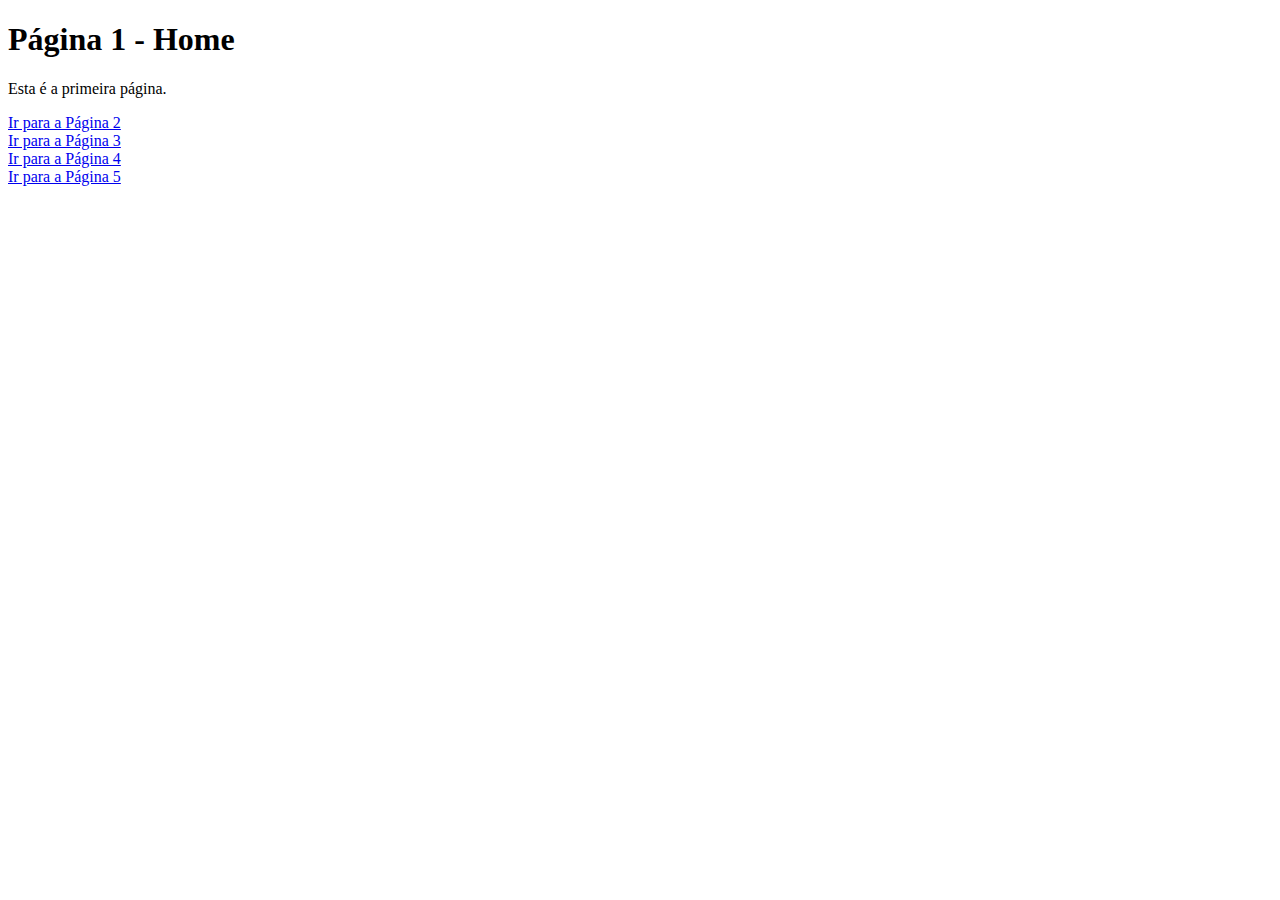
<file: alternarPaginas/index.html>
<!DOCTYPE html>
<html>

<head>
    <title>Página 1</title>
</head>

<style>
body {
  background-image:  url("https://wallpapers.com/images/featured/shrek-4ibeouacwvi03rsx.jpg")
    }       
</style>    

    <h1>Página 1 - Home</h1>
    <p>Esta é a primeira página.</p>
    <a href="pagina2.html">Ir para a Página 2</a><br> 
    <a href="pagina3.html">Ir para a Página 3</a><br> 
    <a href="pagina4.html">Ir para a Página 4</a><br> 
    <a href="pagina5.html">Ir para a Página 5</a><br> 
</body>

</html>
</file>
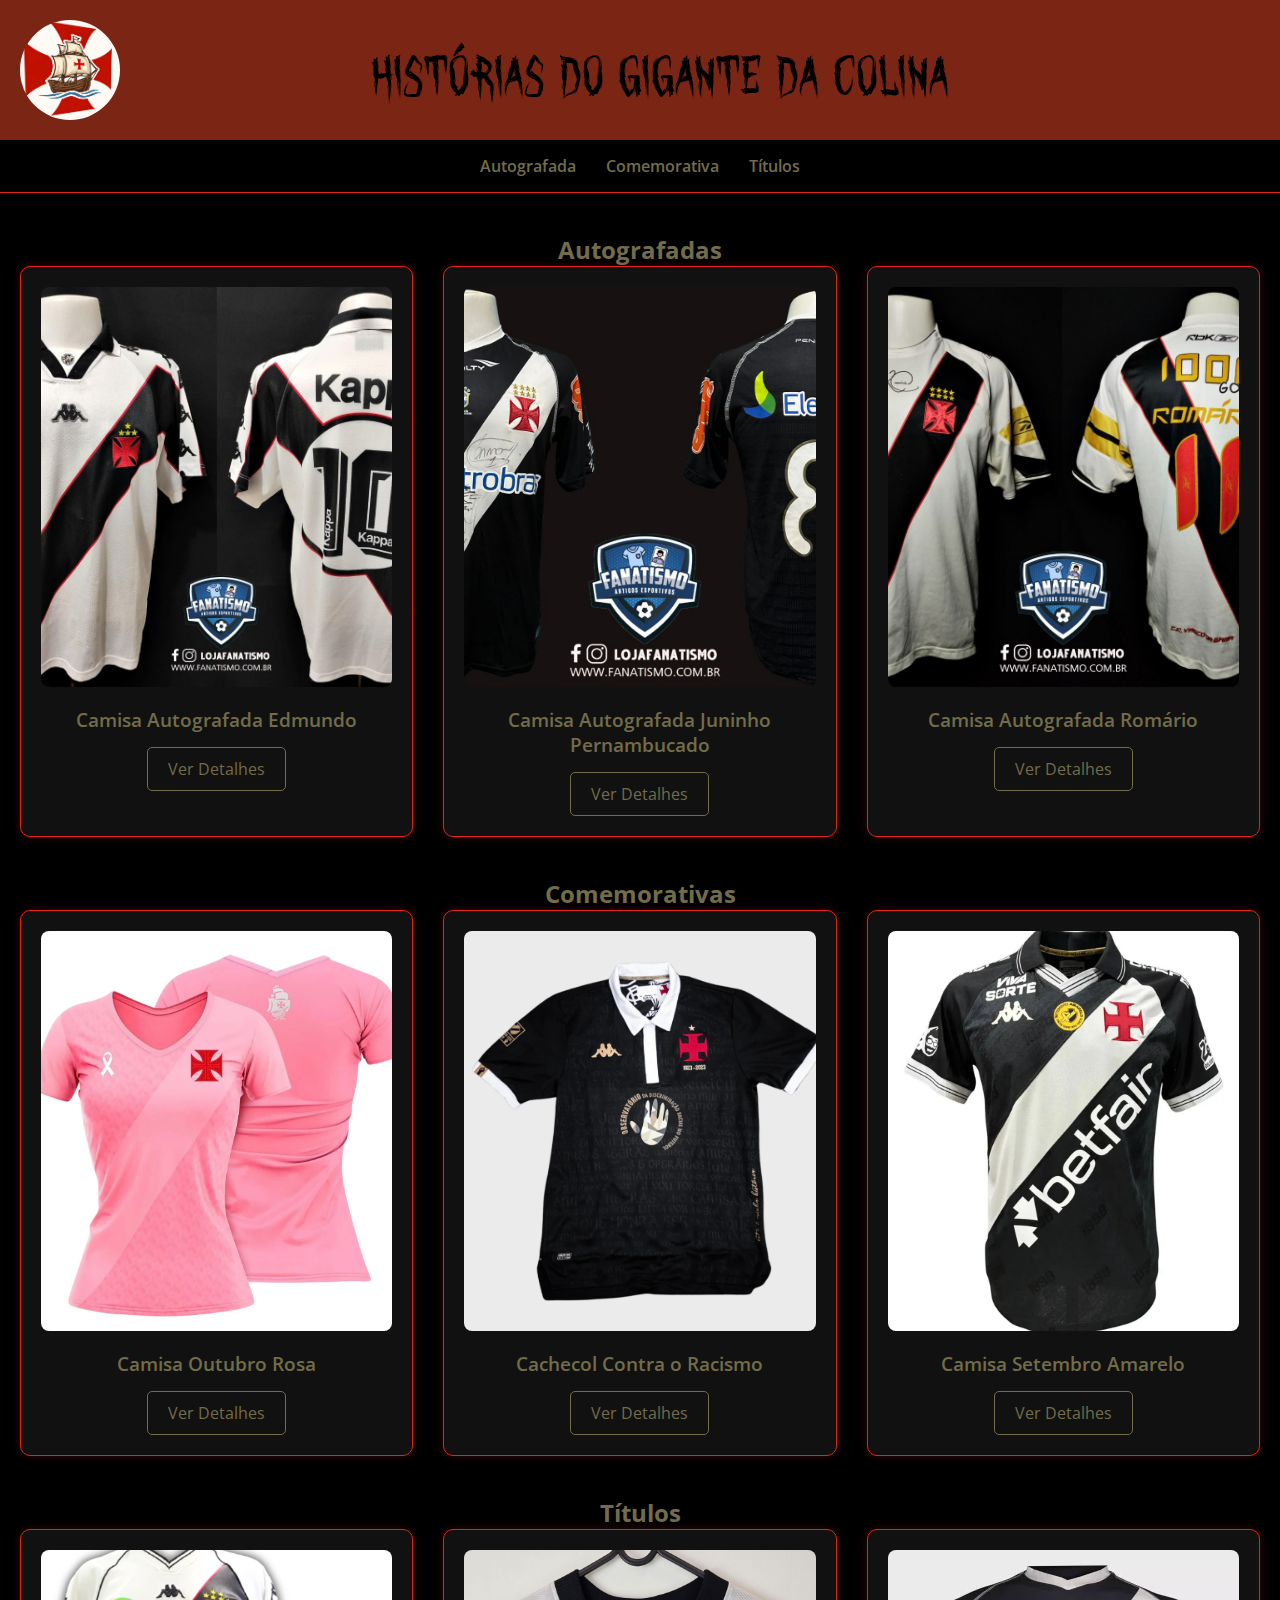
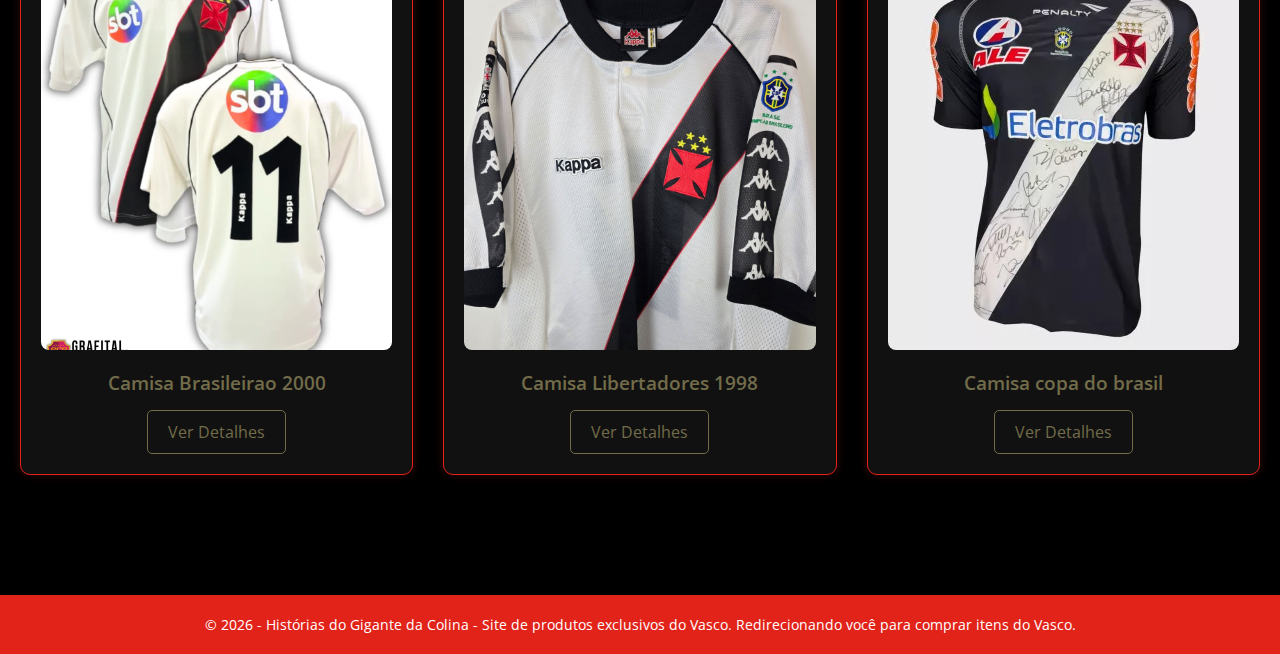
<file: siteVasco/index.html>
<!DOCTYPE html>
<html lang="pt-BR">
<head>
  <meta charset="UTF-8">
  <meta name="viewport" content="width=device-width, initial-scale=1.0">

  <!-- Fonte principal -->
  <link href="https://fonts.googleapis.com/css2?family=Open+Sans:wght@300;400;600&display=swap" rel="stylesheet">
  <link rel="stylesheet" href="styles.css">
  <!-- Fonte do título -->
  <style>
    @font-face {
      font-family: 'Crimson Ritual';
      src: url('https://www.fontspace.com/download/CrimsonRitual.ttf');
    }
  </style>

  <title>Histórias do Gigante da Colina</title>


</head>

<body>

  <!-- HEADER -->
  <header>
    <div class="logo">
    </div>
    <div class="title">Histórias do Gigante da Colina</div>
    <div style="width:60px;"></div>
  </header>

  <!-- NAV -->
  <nav>
    <a href="#autografadas">Autografada</a>
    <a href="#comemorativa">Comemorativa</a>
    <a href="#titulos">Títulos</a>

  </nav>

  <!-- MAIN -->
  <div class="container">

    <!-- AUTOGRAFADAS -->
    <h2 id="autografadas">Autografadas</h2>
    <div class="grid">
      <div class="card" >
        <img src="img/edmundo.jpg" alt="Item">
        <h3>Camisa Autografada Edmundo</h3>
        <a target="_blank" 
        href="https://fanatismo.com.br/produto/camisa-do-vasco-oficial-ii-kappa-1997-10-edmundo-g/?srsltid=AfmBOoqKqdXi732Bdg9G74PeGV_FPdHBwlYzzEHuZXDyCJxdMSANcIhb">Ver Detalhes</a>
      </div>
  
      <div class="card">
        <img src="img/juninho.jpeg" alt="Item">
        <h3>Camisa Autografada Juninho Pernambucado</h3>
        <a target="_blank"
         href="https://fanatismo.com.br/produto/camisa-do-vasco-oficial-ii-kappa-1999-2000-8-juninho-pernambucano-m/?srsltid=AfmBOorXlKmbGKoZAOFzk33xtRclYqR9_7WVsrKMCkzqiyZzzC6yQdat">Ver Detalhes</a>
      </div>
  
      <div class="card">
        <img src="img/romario.jpeg" alt="Item">
        <h3>Camisa Autografada Romário</h3>
        <a target="_blank"
        href="https://fanatismo.com.br/produto/camisa-do-vasco-oficial-ii-reebok-2007-11-romario-1000-gols-m/?srsltid=AfmBOopWEspL0gkrWcmMDXqDYunYabUSQN6jIMVwRoh3M6hr81dNfvO1">Ver Detalhes</a>
      </div>
    </div>
  
    <!-- COMEMORATIVAS -->
    <h2 id="comemorativa">Comemorativas</h2>
    <div class="grid">
      <div class="card">
        <img src="img/outubro_rosa.webp" alt="Item">
        <h3>Camisa Outubro Rosa</h3>
        <a target="_blank" 
        href="https://www.vascoboutique.com.br/oficial-kappa/blusa-vasco-supporter-details-feminina-rosa?srsltid=AfmBOoqJSdyxtwdhcQJ8JBVnnYj7guthkGsVv16p4-_VuxX-F_bI6nhn">Ver Detalhes</a>
      </div>
  
      <div class="card">
        <img src="img/racismo.jpg" alt="Item">
        <h3>Cachecol Contra o Racismo</h3>
        <a target="_blank"
         href="https://www.vascoboutique.com.br/oficial-kappa/camisa-vasco-respeito-e-igualdade-all-black-kappa-plus-size?srsltid=AfmBOooSH4rGYMkB2uKSKrTwEeMqK7hGqveYaJfhJnd2L6bxjtmHqgZt">Ver Detalhes</a>
      </div>
  
      <div class="card">
        <img src="img/setembro_amarelo.webp" alt="Item">
        <h3>Camisa Setembro Amarelo</h3>
        <a target="_blank" 
        href="https://www.netshoes.com.br/p/camiseta-kappa-vasco-goleiro-22-ii-amarelo-D24-704I-030">Ver Detalhes</a>
      </div>
    </div>
  
    <!-- TÍTULOS -->
    <h2 id="titulos">Títulos</h2>
    <div class="grid">
      <div class="card">
        <img src="img/brasileirao2000.webp" alt="Item">
        <h3>Camisa Brasileirao 2000</h3>
        <a target="_blank" 
        href="https://www.futfanatics.com.br/camisa-vasco-retro-2000-mercosul?parceiro=2934&variant_id=1419097">Ver Detalhes</a>
      </div>
  
      <div class="card">
        <img src="img/libertadores.jpg" alt="Item">
        <h3>Camisa Libertadores 1998</h3>
        <a target="_blank"
        href="https://produto.mercadolivre.com.br/MLB-4311727187-camisa-kappa-vasco-i-retr-1998-masculina-edico-limitada-_JM?matt_tool=16979554&matt_word=&matt_source=google&matt_campaign_id=23351282312&matt_ad_group_id=191545521282&matt_match_type=&matt_network=g&matt_device=c&matt_creative=787749871164&matt_keyword=&matt_ad_position=&matt_ad_type=pla&matt_merchant_id=5589524842&matt_product_id=MLB4311727187&matt_product_partition_id=2388138760750&matt_target_id=pla-2388138760750&cq_src=google_ads&cq_cmp=23351282312&cq_net=g&cq_plt=gp&cq_med=pla&gad_source=4&gad_campaignid=23351282312&gbraid=0AAAAAD93qcAFr9p4oaQZqQcepAqiTc10r&gclid=CjwKCAjwnN3OBhA8EiwAfpTYenbwn8ThV8ZlqciMQfsXKoDRq1Vv7XoZRof66hepsYf64Zm-kYRIexoCaFoQAvD_BwE">Ver Detalhes</a>
      </div>
  
      <div class="card">
        <img src="img/copa_do_brasil.webp" alt="Item">
        <h3>Camisa copa do brasil</h3>
        <a  target="_blank"
          href="https://www.enjoei.com.br/p/camisa-vasco-x-brasil-dupla-face-139574300?ssqi=702dbe829f29bf1c74d776df811649a1&rsid=2cccd6cb-6b34-4a53-a499-9f6ebbaf2432-1775174400228&rsp=1&rspix=2&vid=0e1dd045-2b07-4229-afbf-3c090da49744">Ver Detalhes</a>
      </div>
    </div>
  
  </div>

  <!-- FOOTER -->
  <footer>
    © 2026 - Histórias do Gigante da Colina - Site de produtos exclusivos do Vasco. Redirecionando você para comprar itens do Vasco.
  </footer>

</body>
</html>
</file>
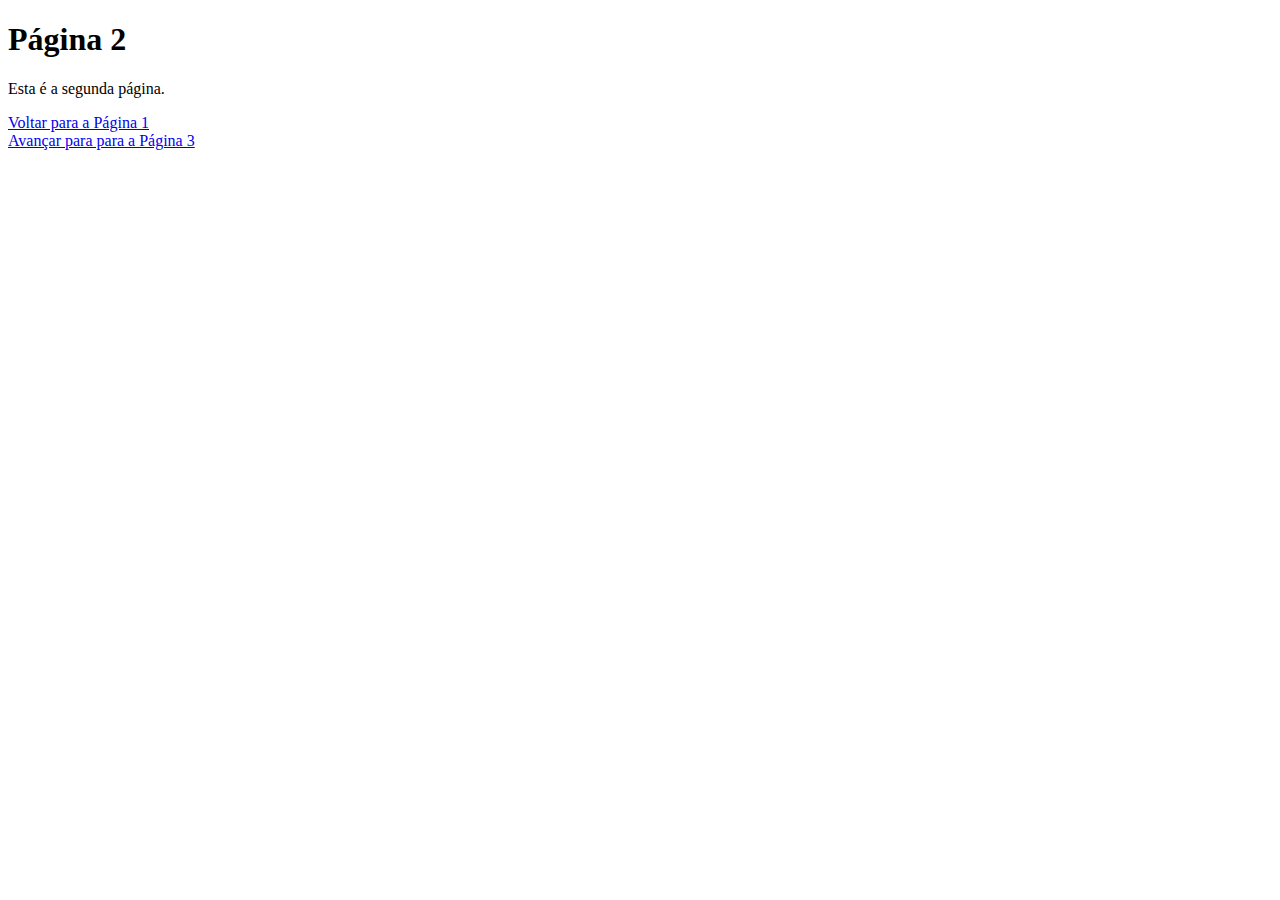
<file: alternarPaginas/pagina2.html>
<!DOCTYPE html>
<html>
<head>
    <title>Página 2</title>
</head>
<body>
    <h1>Página 2</h1>
    <p>Esta é a segunda página.</p>
    <a href="index.html">Voltar para a Página 1</a> <br>    
     <a href="pagina3.html">Avançar para para a Página 3</a>
</body>
</html>
</file>
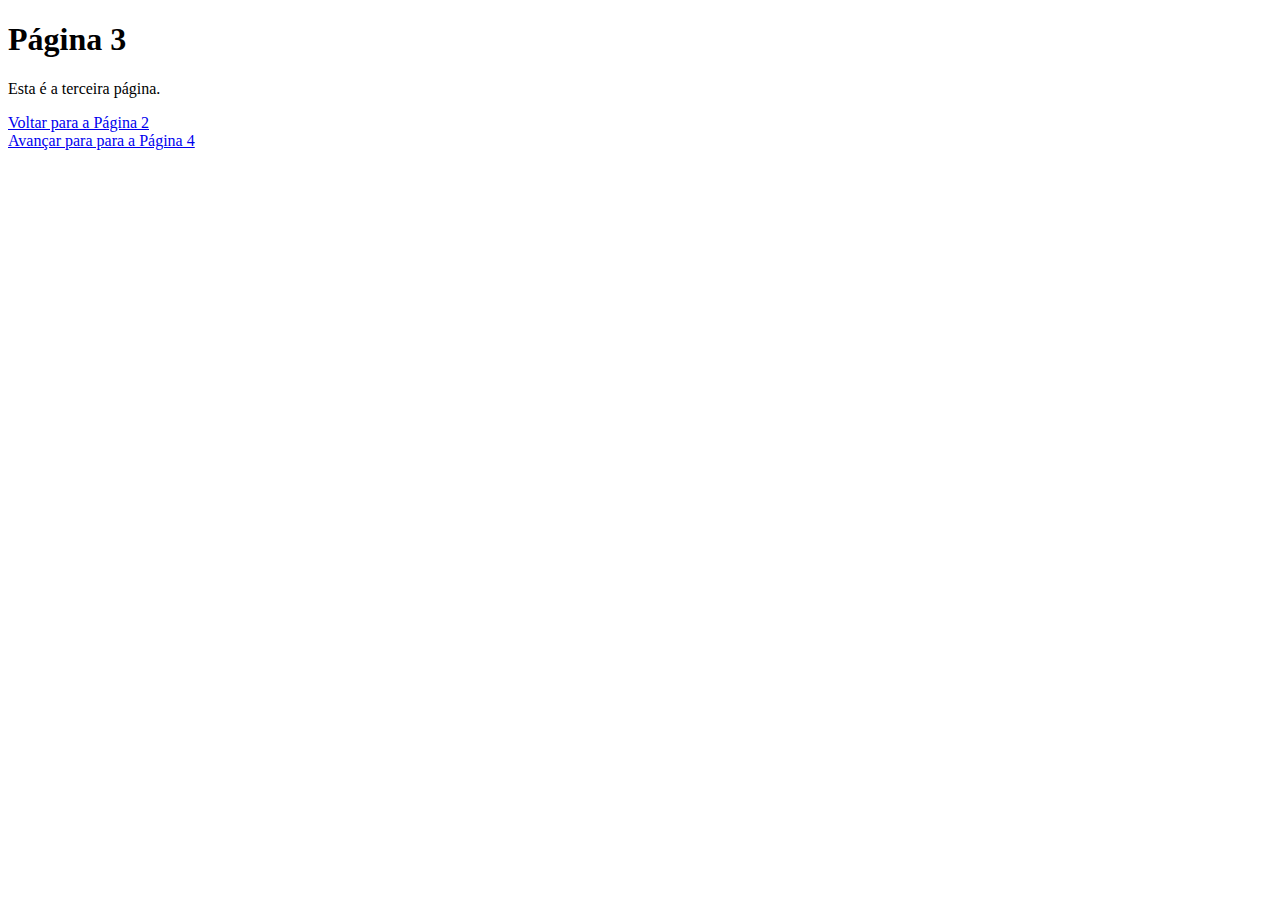
<file: alternarPaginas/pagina3.html>
<!DOCTYPE html>
<html>
<head>
    <title>Página 3</title>
</head>
<body>
    <h1>Página 3</h1>
    <p>Esta é a terceira página.</p>
    <a href="pagina2.html">Voltar para a Página 2</a><br> 
     <a href="pagina4.html">Avançar para para a Página 4</a>
</body>
</html>
</file>
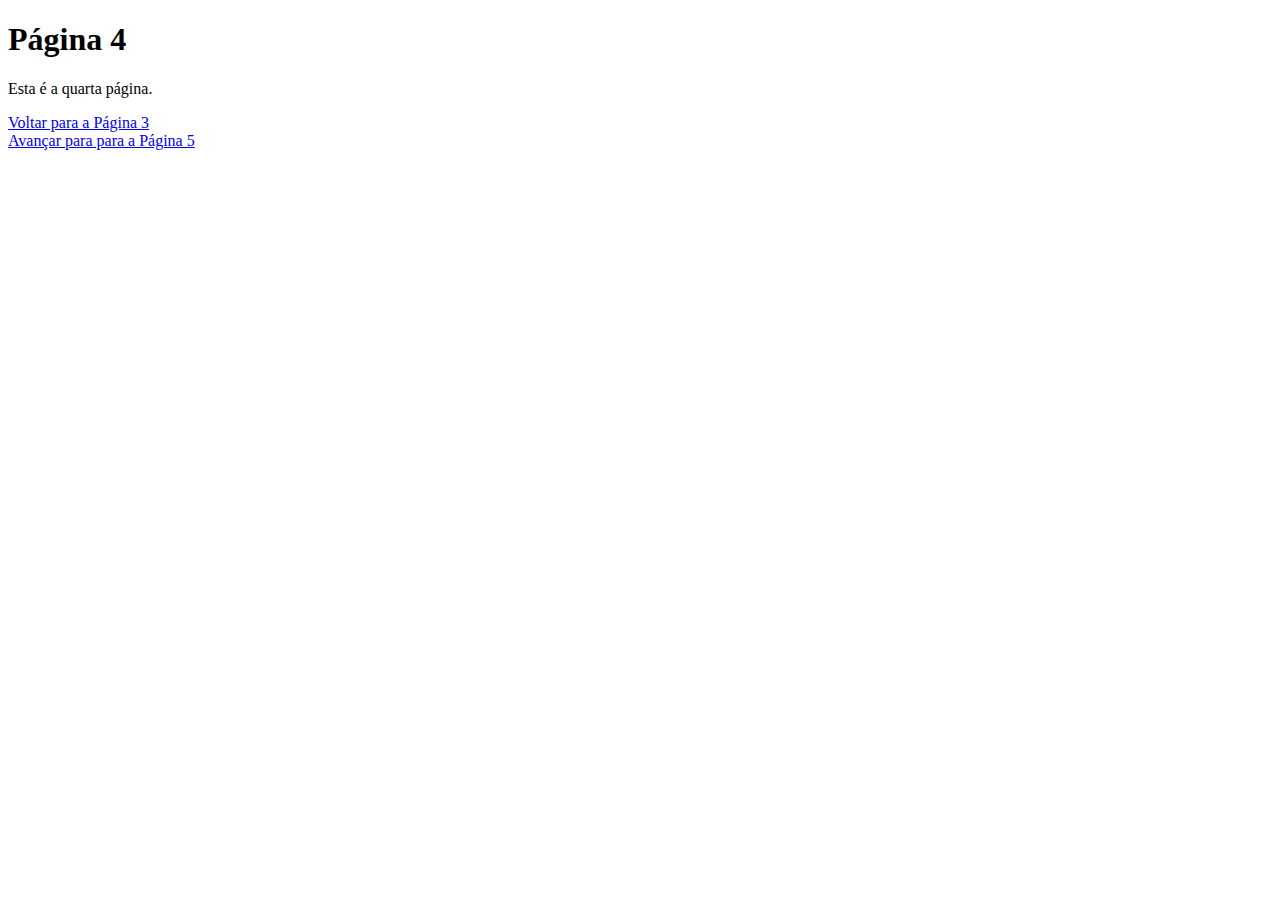
<file: alternarPaginas/pagina4.html>
<!DOCTYPE html>
<html>
<head>
    <title>Página 4</title>
</head>
<body>
    <h1>Página 4</h1>
    <p>Esta é a quarta página.</p>
    <a href="pagina3.html">Voltar para a Página 3</a><br> 
     <a href="pagina5.html">Avançar para para a Página 5</a>
</body>
</html>
</file>
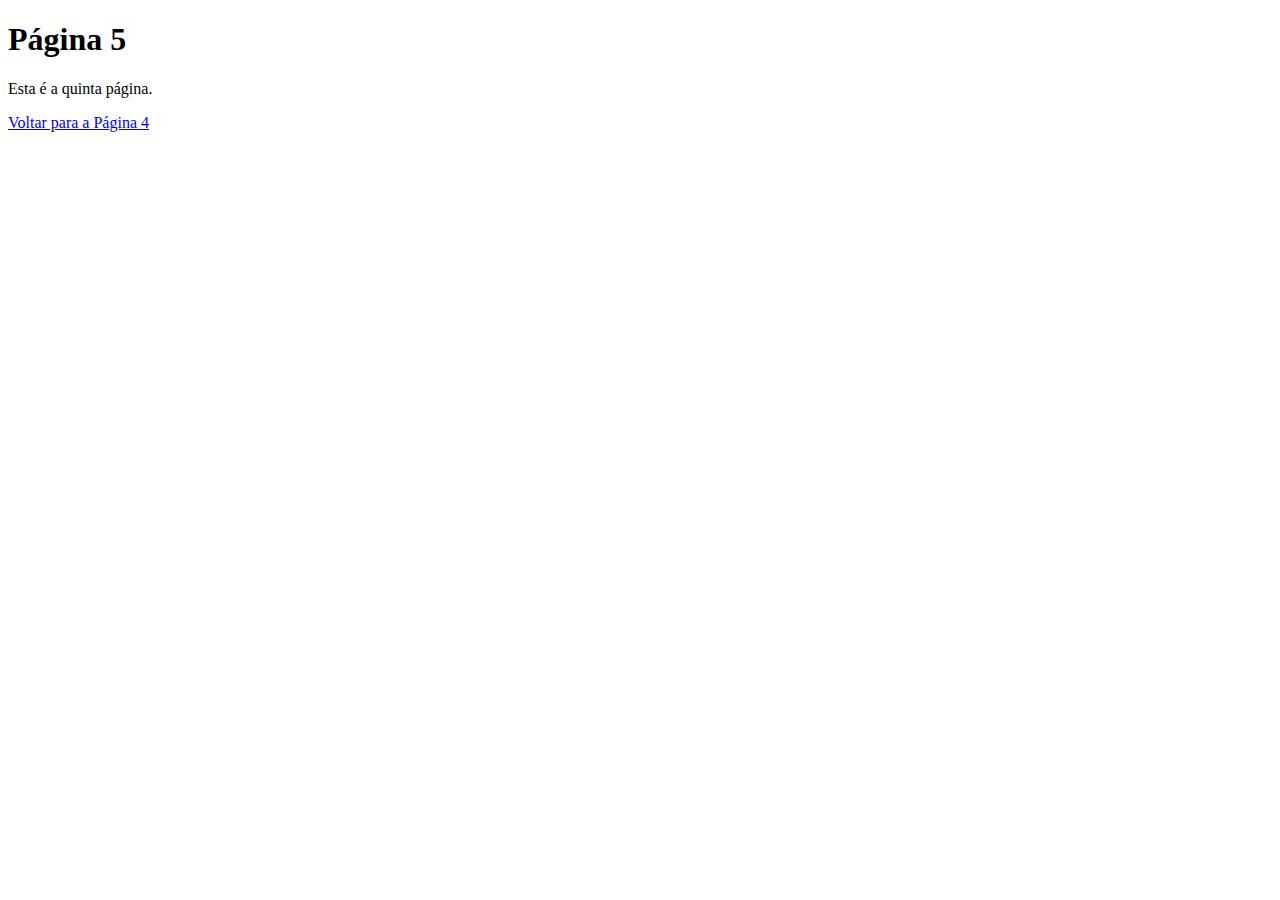
<file: alternarPaginas/pagina5.html>
<!DOCTYPE html>
<html>
<head>
    <title>Página 5</title>
</head>
<body>
    <h1>Página 5</h1>
    <p>Esta é a quinta página.</p>          
    <a href="pagina4.html">Voltar para a Página 4</a>

</body>
</html>
</file>
<file: siteVasco/styles.css>
:root {
      --preto: #000000;
      --vermelho: #E2231A;
      --dourado: #726C4A;
    }

    * {
      margin: 0;
      padding: 0;
      box-sizing: border-box;
      font-family: 'Open Sans', sans-serif;
    }

    @font-face {
      font-family: 'CrimsonRitual';
      src: url('font/crimson-ritual-font/CrimsonRitual-aYJ2R.ttf') format('truetype');
    }

    body {
      background: var(--preto);
      color: var(--dourado);

    }

    .background {
      position: relative;
      z-index: 1;
    }

    .background::before {
      content: "";
      position: absolute;
      top: 0;
      left: 0;
      width: 100%;
      height: 100%;
    
      background: url("img/wallpaper.png") center/cover no-repeat;
      opacity: 0.4; /* só a imagem fica transparente */
    
      z-index: -1;
    }



    /* HEADER */
    header {
      background: rgba(245, 73, 39, 0.5);
      padding: 20px;
      display: flex;
      align-items: center;
      justify-content: space-between;
    }

    .logo {
      width: 100px;
      height: 100px;
      background-image: url("img/logo.png");
      background-size: cover;
      background-position: center;
      border-radius: 50%;
    }

    .title {
      font-family: 'CrimsonRitual';
      font-size: 5rem;
      text-align: center;
      flex: 1;
      color: var(--preto);
    }

    .meio p {
      color: #000;
      text-align: center;
      font-family: cursive;
    }

    /* NAV */
    nav {
      background: rgba(0, 0, 0, 0.5);
      display: flex;
      justify-content: center;
      gap: 30px;
      padding: 15px;
      border-bottom: 1px solid var(--vermelho);
    }

    nav a {
      text-decoration: none;
      color: var(--dourado);
      font-weight: 600;
      transition: 0.3s;
    }

    nav a:hover {
      color: var(--vermelho);
      text-shadow: 0 0 8px var(--vermelho);
    }

    /* GRID */
    .container {
      padding: 40px 20px;
      text-align: center;

    }

    .container h1 {
      padding-bottom: 15px;
    }

    .grid {
      display: grid;
      grid-template-columns: repeat(3, 1fr);
      gap: 30px;
      margin-bottom: 40px;

    }

    /* CARD */
    .card {
      border: 1px solid var(--vermelho);
      padding: 20px;
      background: #111;
      text-align: center;
      border-radius: 10px;
      transition: 0.3s;
      box-shadow: 0 0 10px rgba(255, 44, 44, 0.2);
      text-align: center;
    }

    .card:hover {
      transform: translateY(-8px);
      box-shadow: 0 10px 25px rgba(255, 44, 44, 0.5);
    }

    .card img {
      width: 100%;
      border-radius: 8px;
      margin-bottom: 15px;
      max-width: 400px;
      height: 400px;
      object-fit: cover;
    }

    .card h3 {
      margin-bottom: 15px;
      font-weight: 600;
    }

    .card a {
      display: inline-block;
      padding: 10px 20px;
      border: 1px solid var(--dourado);
      color: var(--dourado);
      text-decoration: none;
      transition: 0.3s;
      border-radius: 5px;
    }

    .card a:hover {
      background: var(--vermelho);
      color: #000;
      border-color: var(--vermelho);
    }

    /* FOOTER */
    footer {
      background: var(--vermelho);
      text-align: center;
      padding: 20px;
      color: #FFF;
      margin-top: 40px;
      font-size: 0.9rem;
    }

    /* RESPONSIVO */
    @media (max-width: 600px) {
      .title {
        font-size: 1.5rem;
      }

      nav {
        flex-wrap: wrap;
        gap: 15px;
      }
    }
</file>
